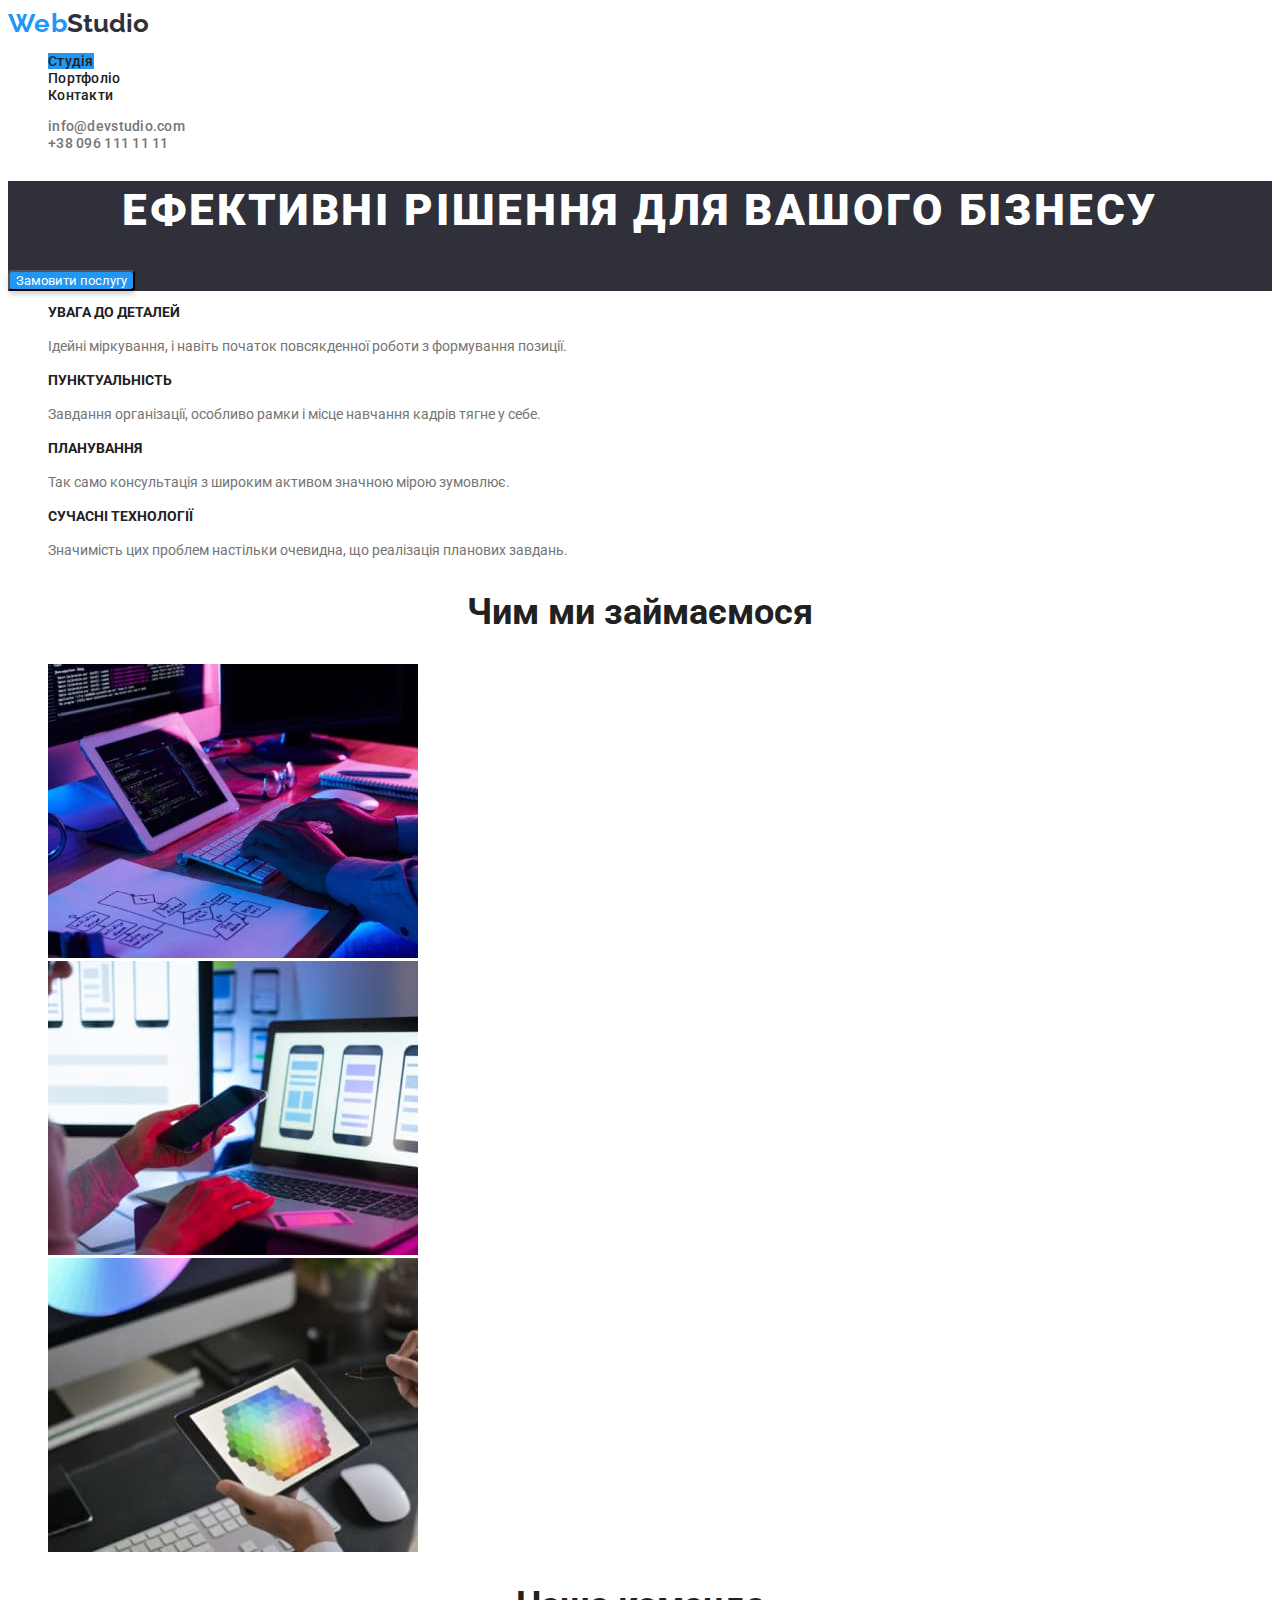
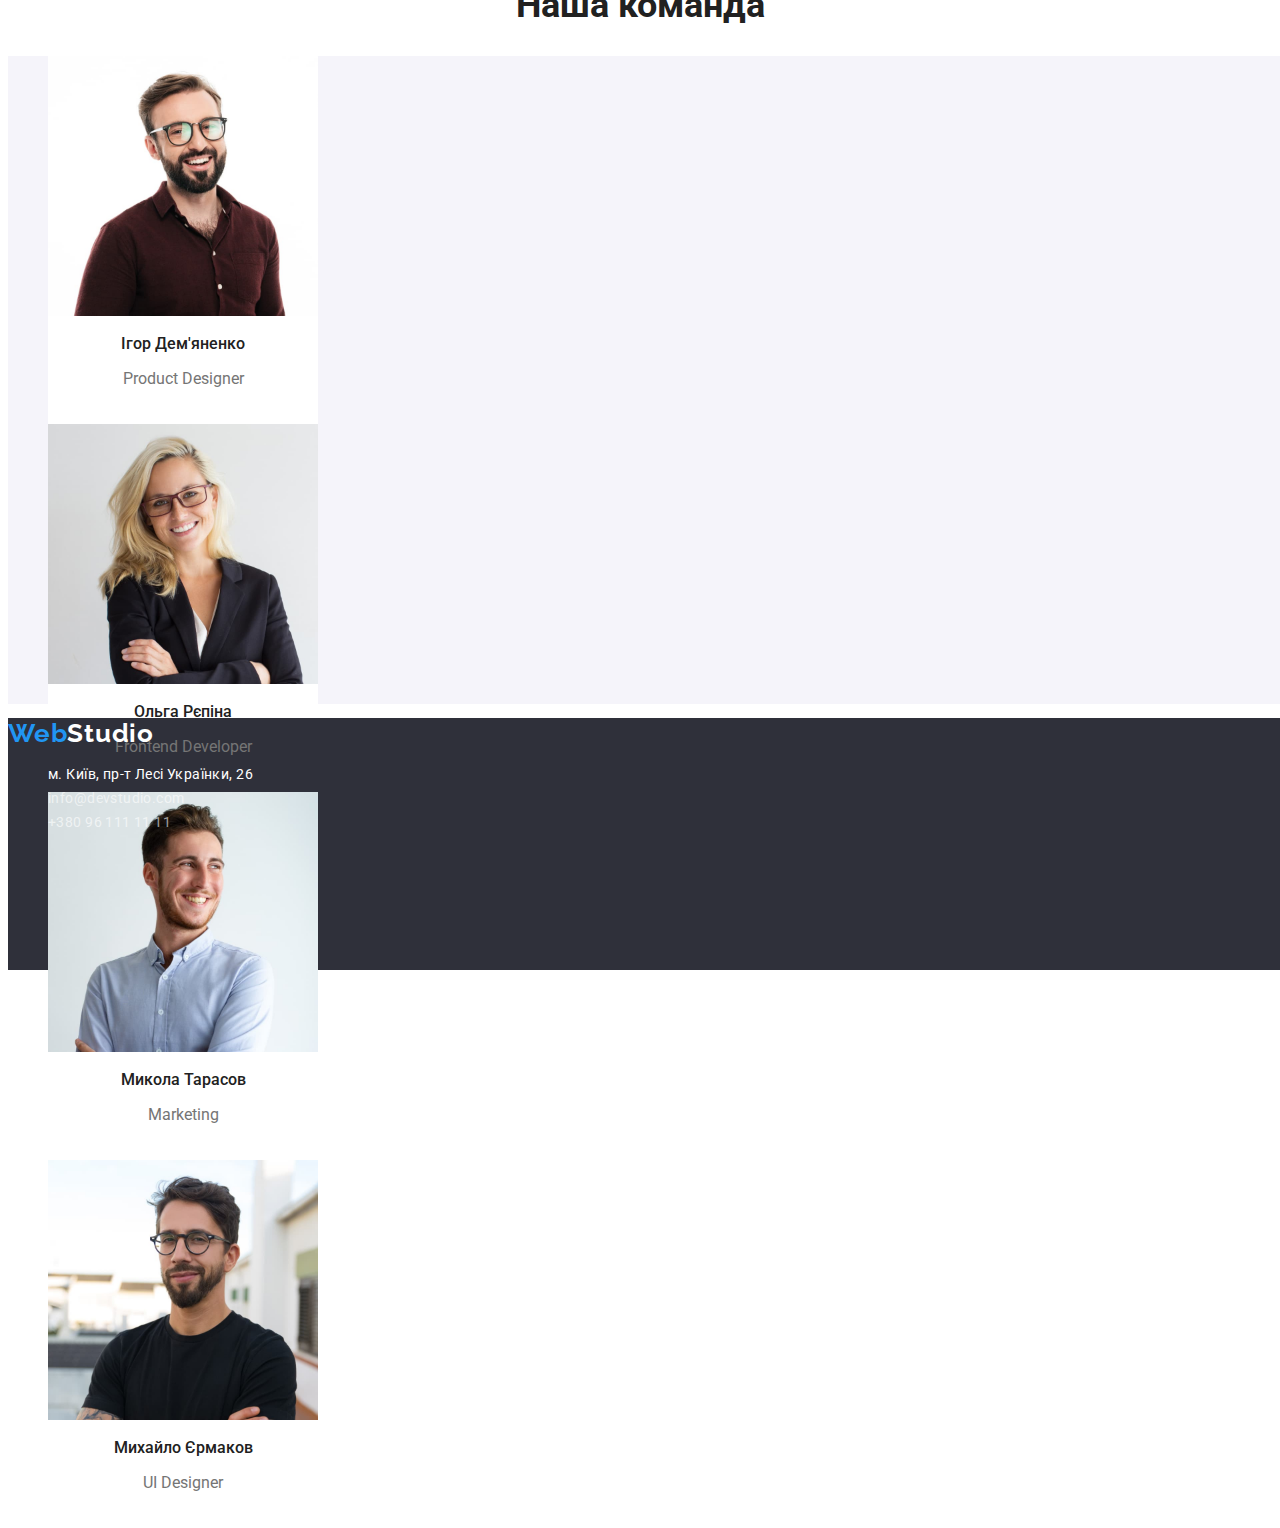
<file: index.html>
<!DOCTYPE html>
  <html lang="uk">
  <head>
    <meta charset="UTF-8">
    <meta http-equiv="X-UA-Compatible" content="IE=edge">
    <meta name="viewport" content="width=device-width, initial-scale=1.0">
    <title>Document</title>
    <link rel="preconnect" href="https://fonts.googleapis.com">
    <link rel="preconnect" href="https://fonts.gstatic.com" crossorigin>
    <link href="https://fonts.googleapis.com/css2?family=Raleway:wght@700&family=Roboto:wght@400;500;700;900&display=swap" rel="stylesheet">
    <link rel="stylesheet" href="./css/styles.css"/>
</head>
  <body>
<!--HEADER-->
<header>
    <nav class="header-nav">
      <a class="logo-header" href="./index.html">
        <span class="logo">Web</span>Studio
      </a>
    <ul class="link-list">
        <li><a class="link-items current list" href="./index.html">Студія</a></li>
        <li><a class="link-items  list" href="./portfolio.html">Портфоліо</a></li>
        <li><a class="link-items list" href="contacts">Контакти</a></li>
    </ul>
    </nav>
    <ul class="contacts">
        <li><a class="contacts-mail" href="mailto:info@devstudio.com">info@devstudio.com</a></li>
        <li><a class="contacts-tel" href="tel:+380961111111">+38 096 111 11 11</a></li>
    </ul>
</header>

   
<!--HERO--> 
<main>
  <section class="hero">
          <h1 class="hero-title">Ефективні рішення для вашого бізнесу</h1>
          <button class="hero-btn" type="button">Замовити послугу</button>
 </section>
 <section class="edge">
      <h2 class="visually-hidden">Наші переваги</h2>
        <ul class="edge-list">
          <li><h3 class="edge-title  list">УВАГА ДО ДЕТАЛЕЙ</h3><p class="meaning">Ідейні міркування, і навіть початок повсякденної роботи з формування позиції.</p></li>
          <li><h3 class="edge-title  list">ПУНКТУАЛЬНІСТЬ</h3><p class="meaning">Завдання організації, особливо рамки і місце навчання кадрів тягне у себе.</p></li>
          <li><h3 class="edge-title  list">ПЛАНУВАННЯ</h3><p class="meaning">Так само консультація з широким активом значною мірою зумовлює.</p></li>
          <li><h3 class="edge-title  list">СУЧАСНІ ТЕХНОЛОГІЇ</h3><p class="meaning">Значимість цих проблем настільки очевидна, що реалізація планових завдань.</p></li>
        </ul>
</section>
<section class="affairs">
      <h2 class="section-title">Чим ми займаємося</h2>
      <ul  class="affairs-list">
        <li><img class="affairs-items list" src="./images/dekstop.jpg" alt="робочий стіл" width="370"></li>
        <li><img class="affairs-items list" src="./images/notebook.jpg" alt="ноутбук" width="370"></li>
        <li><img class="affairs-items list" src="./images/laptop.jpg" alt="планшет" width="370"></li>
      </ul>
</section>
<section class="team">
  <h2 class="section-title">Наша команда</h2>
       <ul class="team-list">
            <li>
               <div class="conteiner-team">
                  <img class="photo-items list" src="./images/productdesigner.jpg" alt="Ігор Дем'яненко"  width="270">
                <h3 class="team-name">Ігор Дем'яненко</h3> <p class="team-position" lang="en">Product Designer</p>  
              </div>  
         </li>
          <li> 
              <div class="conteiner-team">
                <img class="photo-items list" src="./images/frontenddeveloper.jpg" alt="Ольга Рєпіна" width="270">
                <h3 class="team-name">Ольга Рєпіна</h3> <p class="team-position" lang="en">Frontend Developer</p> 
              </div>
          </li>
           <li> 
              <div class="conteiner-team">  
                  <img class="photo-items list" src="./images/marketing.jpg" alt="Микола Тарасов" width="270">
                  <h3 class="team-name">Микола Тарасов</h3> <p class="team-position" lang="en">Marketing</p>   
              </div>
           </li>
           <li>
              <div class="conteiner-team">
                  <img class="photo-items list" src="./images/uidesigner.jpg" alt="Михайло Єрмаков" width="270">
                  <h3 class="team-name">Михайло Єрмаков</h3> <p class="team-position" lang="en">UI Designer</p>
             </div>
           </li>
       </ul>
</section>
<!--FOOTER-->
</main>
       <footer class="footer">
        <a class="logo-link" href="./index.html">
       <span class="logo">Web</span>Studio</a>
      <address>     
        <ul class="footer-list list">
            <li><a class="footer-links-map link" href="https://goo.gl/maps/fhk3UUp2k1UyL6vdA" target="_blank" rel="noreferrer noopener">м. Київ, пр-т Лесі Українки, 26</a></li>
            <li><a class="footer-links-mail link" href="mailto:info@devstudio.com">info@devstudio.com</a></li>
            <li><a class="footer-links-tel link" href="tel:+380961111111">+380 96 111 11 11</a></li>
        </ul>
    </address>
  </footer>
  </body>
 </html>
</file>
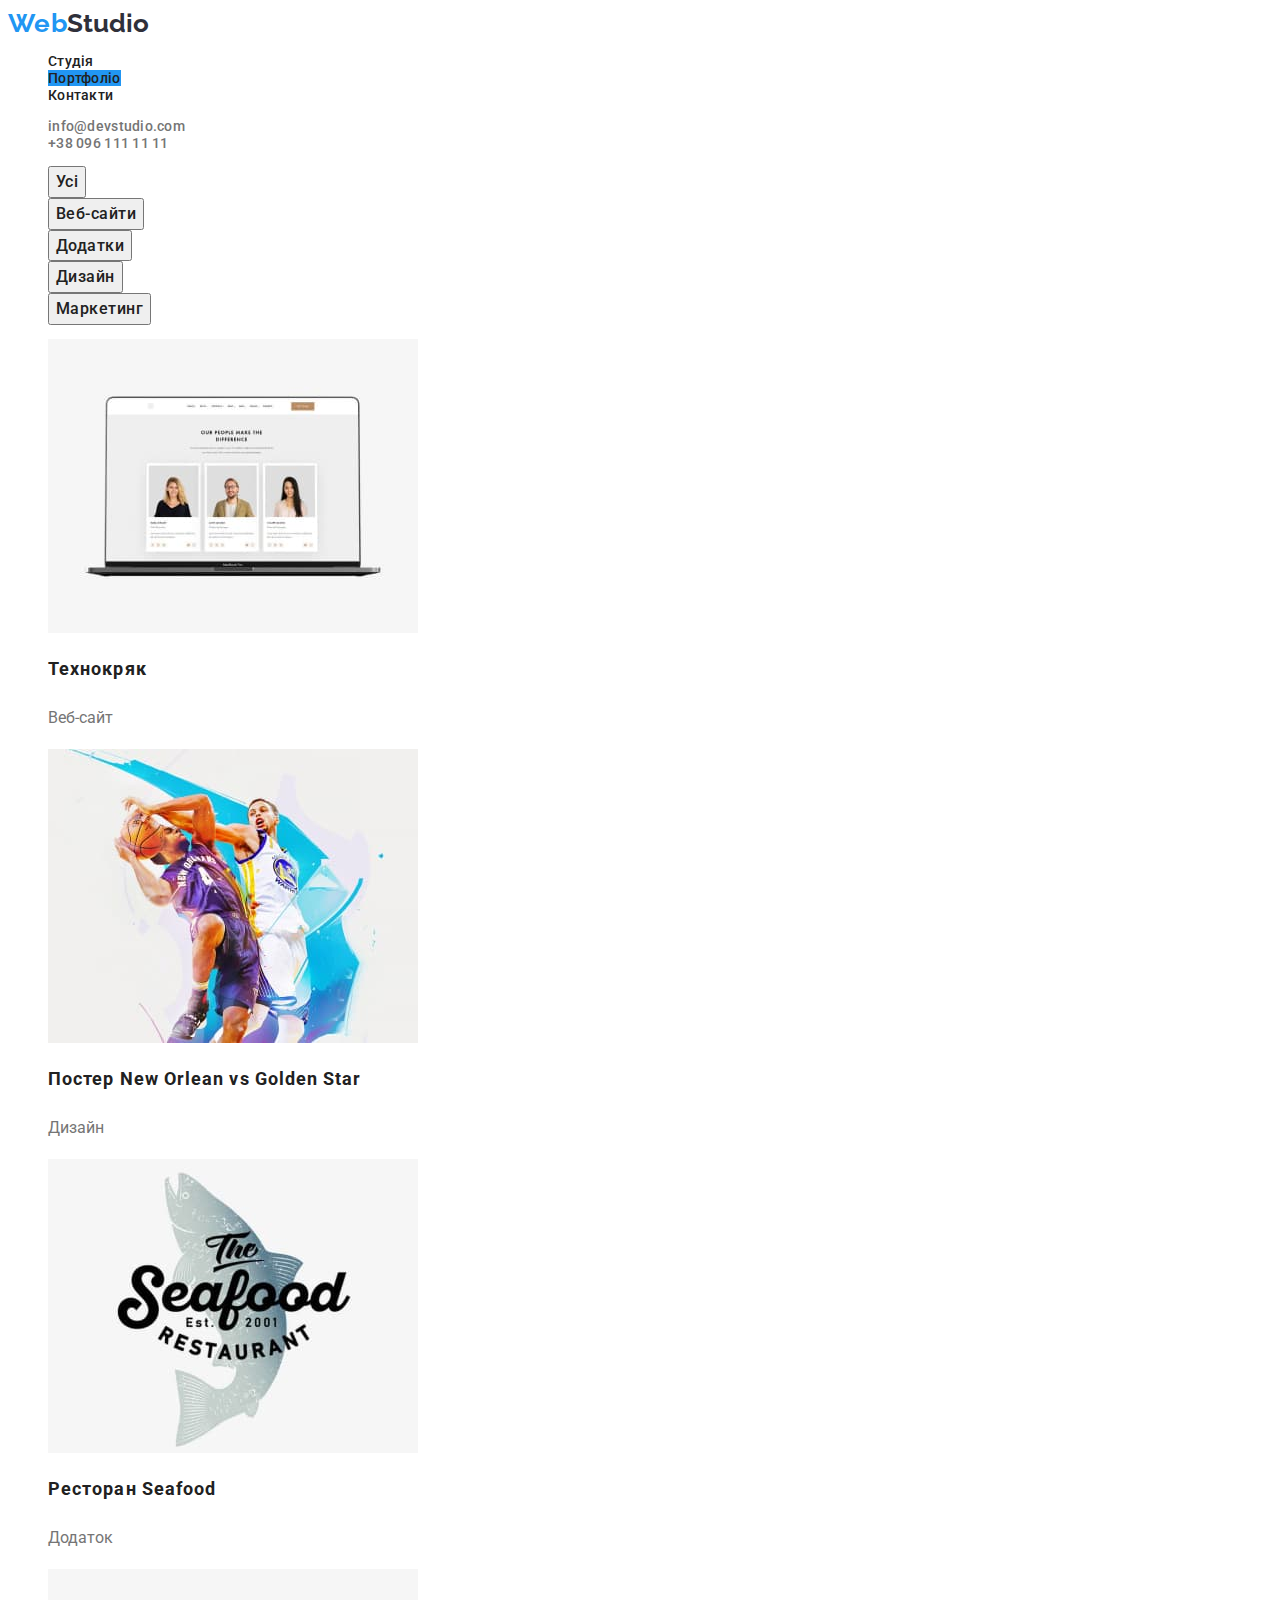
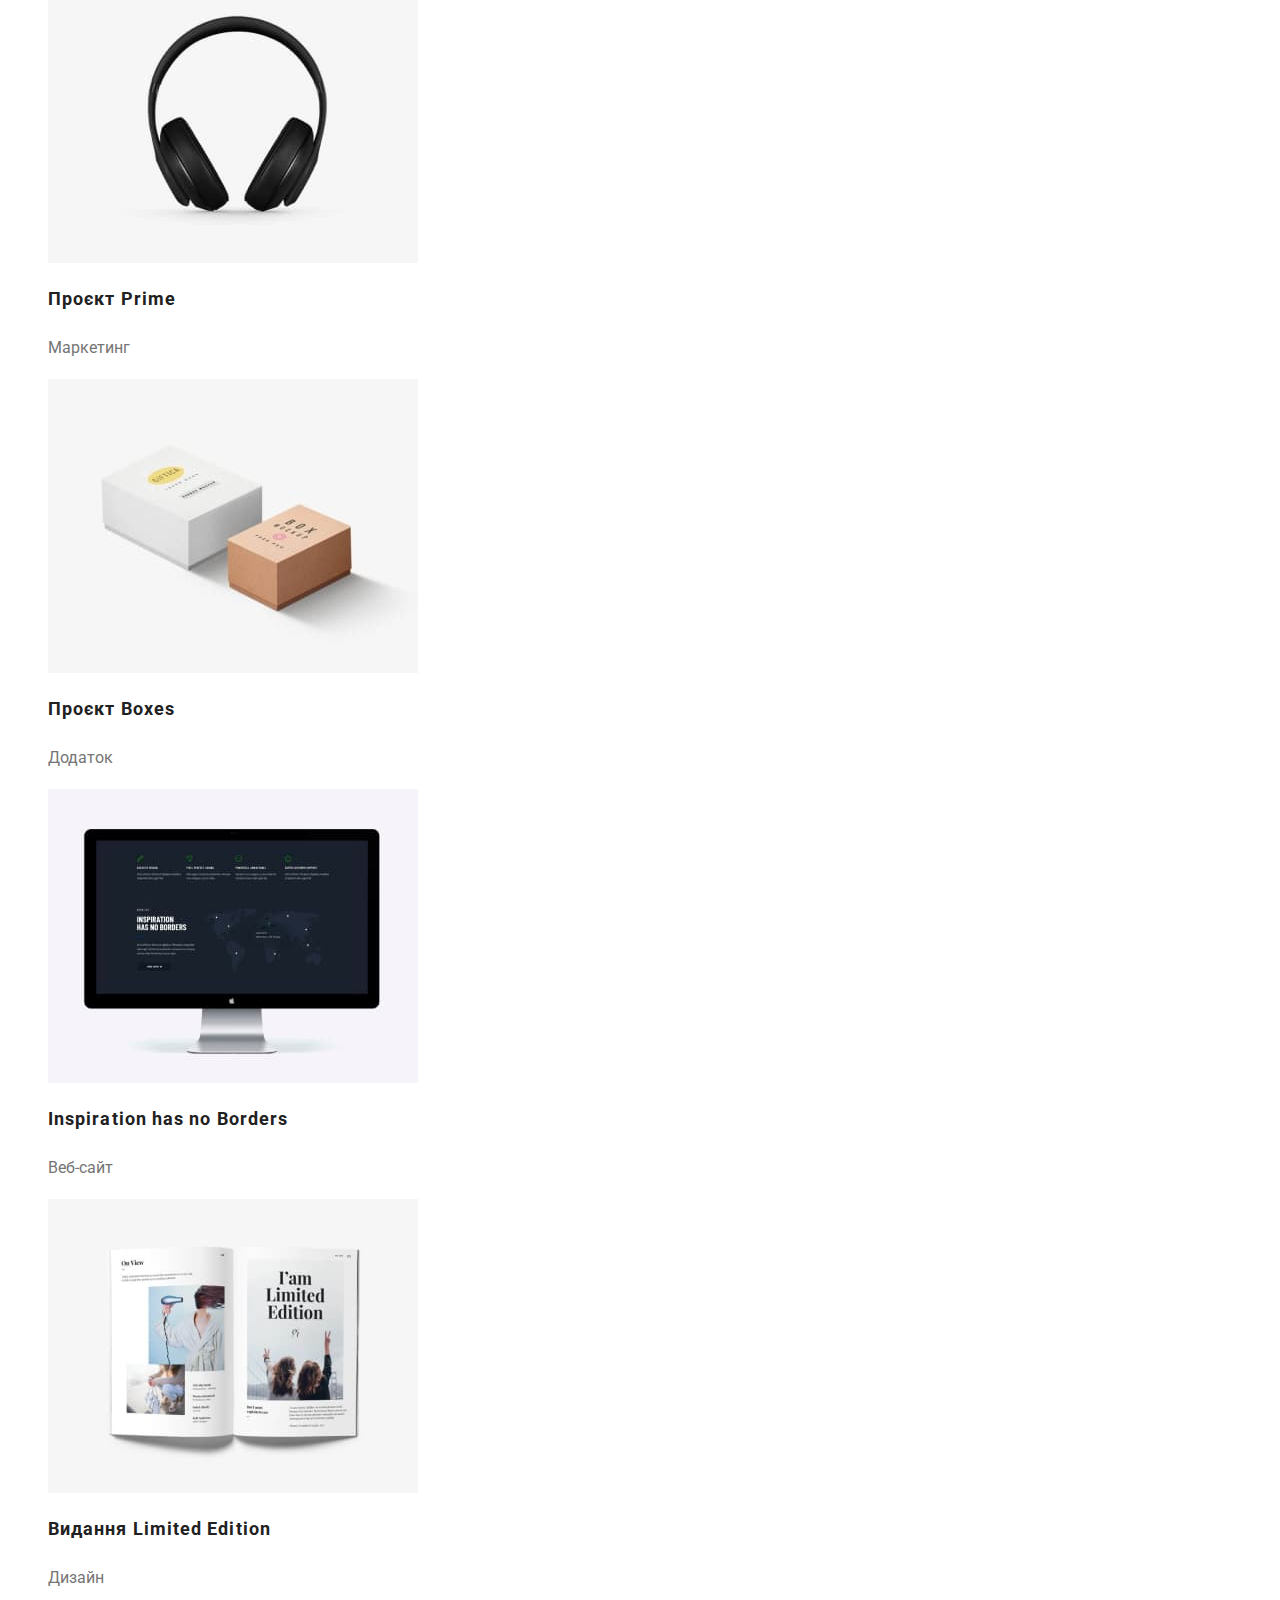
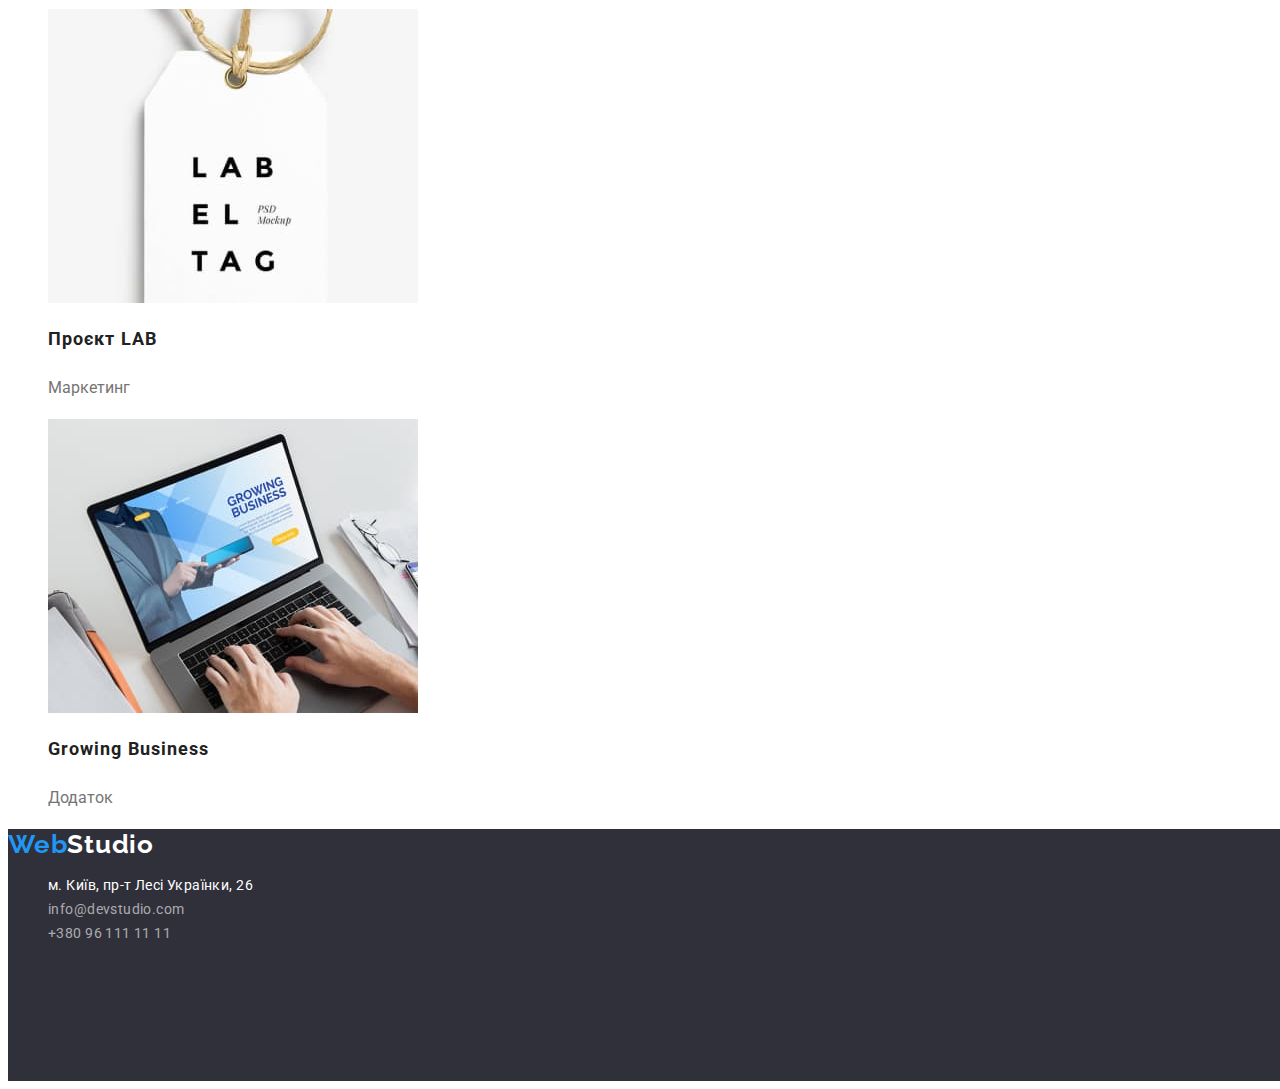
<file: portfolio.html>
<!DOCTYPE html>
<html lang="uk">
<head>
  <meta charset="UTF-8">
  <meta http-equiv="X-UA-Compatible" content="IE=edge">
  <meta name="viewport" content="width=device-width, initial-scale=1.0">
  <title>Document</title>
  <link rel="preconnect" href="https://fonts.googleapis.com">
  <link rel="preconnect" href="https://fonts.gstatic.com" crossorigin>
  <link href="https://fonts.googleapis.com/css2?family=Raleway:wght@700&family=Roboto:wght@400;500;700;900&display=swap" rel="stylesheet">
  <link rel="stylesheet" href="./css/styles.css"/>
</head>
<body>
    <!--HEADER-->
 <header>
    <nav class="header-nav">
          <a class="logo-header" href="./index.html">
            <span class="logo">Web</span>Studio
          </a>
        <ul class="link-list">
            <li><a class="link-items list" href="./index.html">Студія</a></li>
            <li><a class="link-items current list" href="./portfolio.html">Портфоліо</a></li>
            <li><a class="link-items list" href="contacts">Контакти</a></li>
        </ul>
        </nav>
        <ul class="contacts">
            <li><a class="contacts-mail" href="mailto:info@devstudio.com">info@devstudio.com</a></li>
            <li><a class="contacts-tel" href="tel:+380961111111">+38 096 111 11 11</a></li>
        </ul>
 </header>
 <main>
<!--HERO-->
<section class="btn-list">
          <h1 class="visually-hidden">Меню сайту</h1>
          <ul>
            <li><button class="btn-items list" type="button">Усі</button></li>
            <li><button class="btn-items list" type="button">Веб-сайти</button></li>
            <li><button class="btn-items list" type="button">Додатки</button></li>
            <li><button class="btn-items list" type="button">Дизайн</button></li>
            <li><button class="btn-items list" type="button">Маркетинг</button></li>
          </ul>
    <ul class="projects-list">
      <li class="projects-items list">
        <img src="./images/notebook_1.jpg" alt="notebook" width="370">
        <h2 class="project-title">Технокряк</h2>
        <p class="project-text">Веб-сайт</p>
      </li>
      <li class="projects-items list">
        <img src="./images/nba.jpg" alt="nba" width="370">
        <h2 class="project-title">Постер New Orlean vs Golden Star</h2>
        <p class="project-text">Дизайн</p>
      </li>
      <li class="projects-items list">
        <img src="./images/seafood.jpg" alt="seafood" width="370">
        <h2 class="project-title">Ресторан Seafood</h2>
        <p class="project-text">Додаток</p>
      </li>
      <li class="projects-items list">
        <img src="./images/headphones.jpg" alt="headphones" width="370">
        <h2 class="project-title">Проєкт Prime</h2>
        <p class="project-text">Маркетинг</p>
      </li>
      <li class="projects-items list">
        <img src="./images/box.jpg" alt="box" width="370">
        <h2 class="project-title">Проєкт Boxes</h2>
        <p class="project-text">Додаток</p>
      </li>
      <li class="projects-items list">
        <img src="./images/pc.jpg" alt="pc" width="370">
        <h2 class="project-title">Inspiration has no Borders</h2>
        <p class="project-text">Веб-сайт</p>
      </li>
      <li class="projects-items list">
        <img src="./images/book.jpg" alt="book" width="370">
        <h2 class="project-title">Видання Limited Edition</h2>
        <p class="project-text">Дизайн</p>
      </li>
      <li class="projects-items list">
        <img src="./images/lab.jpg" alt="lab">
        <h2 class="project-title">Проєкт LAB</h2>
        <p class="project-text">Маркетинг</p>
      </li>
      <li class="projects-items list">
        <img src="./images/notebook_2.jpg" alt="notebook_2">
        <h2 class="project-title">Growing Business</h2>
        <p class="project-text">Додаток</p>
      </li>
    </ul>
</section>
<!--футер-->
</main>
      <footer class="footer">
        <a class="logo-link" href="./index.html">
      <span class="logo">Web</span>Studio</a>
    <address>     
        <ul class="footer-list list">
            <li><a class="footer-links-map link" href="https://goo.gl/maps/fhk3UUp2k1UyL6vdA" target="_blank" rel="noreferrer noopener">м. Київ, пр-т Лесі Українки, 26</a></li>
            <li><a class="footer-links-mail link" href="mailto:info@devstudio.com">info@devstudio.com</a></li>
            <li><a class="footer-links-tel link" href="tel:+380961111111">+380 96 111 11 11</a></li>
        </ul>
    </address>
   </footer>
  </body>
</html>
</file>
<file: css/styles.css>
:root{
   --main-color:#ffffff;
   --primary-color:#757575;
   --second-color: #2F303A;
   --accent-color: #2196F3;
   --paragraph-color: #212121;
   --gray-background:#F5F4FA;
   --background-blue:#1886F3;
    }
a{
    text-decoration: none;
  }
ul{  
    list-style-type:none;
}
body{
    font-family: 'Roboto' , sans-serif;
    color: var(--paragraph-color);
    background-color: var(--main-color);
    font-size: 14px;
    
}
.visually-hidden {
    position: absolute;
    width: 1px;
    height: 1px;
    margin: -1px;
    border: 0;
    padding: 0;
    white-space: nowrap;
    clip-path: inset(100%);
    clip: rect(0 0 0 0);
    overflow: hidden;
  }
/*------HEADER------*/
.logo {
    font-family: 'Raleway' , sans-serif;
    color:var(--accent-color);
    font-weight: 700;
    font-size: 26px;
    line-height: 1.19;
    letter-spacing: 0.03em;
}
.logo-header{
    font-family: 'Raleway' , sans-serif;
    color: var(--second-color);
    font-weight: 700;
    font-size: 26px;
    line-height: 1.19;
    text-decoration: none;
}
.link-list .link-items:hover,
.link-list .link-items:focus{
   color: var(--accent-color);
}
.current{
    background-color: var(--accent-color);
}
.link-list .link-items{
    
    font-weight: 500;
    line-height: 1.14;
    letter-spacing: 0.02em;
    color: var(--paragraph-color);

}

.contacts-mail{
    font-weight: 500;
    line-height: 1.14;
    letter-spacing: 0.02em;
    color: var(--primary-color);
}
.contacts-tel{ 
    font-weight: 500;
    line-height: 1.14;
    letter-spacing: 0.02em;
    color: var(--primary-color);
}
.contacts .contacts-mail:hover ,
.contacts .contacts-mail:active{
    color: var(--accent-color);
}
.contacts .contacts-tel:hover ,
.contacts .contacts-tel:active{
    color: var(--accent-color);
}
/*-----------HERO---------*/
.hero{
background-color: var(--second-color);
}
.hero-title{
    font-weight: 900;
    font-size: 44px;
    line-height: 1.36;
    text-align: center;
    letter-spacing: 0.06em;
    text-transform: uppercase;
    color:var(--main-color);
}

.hero-btn{
    color: var(--main-color);
    background-color: var(--accent-color);
    cursor: pointer;
    box-shadow: 0px 4px 4px rgba(0, 0, 0, 0.15);
    border-radius: 4px;
    font-family: inherit;
}
.hero-btn:hover,
.hero-btn:focus{
    background-color:var(--background-blue)
}
.edge-title{
    font-size: 14px;
    line-height: 1.14;
    text-transform: uppercase;
    color:var(--paragraph-color);
 }   
.meaning{
    font-weight: 400;
    font-size: 14px;
    line-height: 1.7;
    color: var(--primary-color);
}
.section-title{
    font-size: 36px;
    line-height: 1.16;
    text-align: center;
    color: var(--paragraph-color);
}
.conteiner-team{
    width: 270px;
    height: 368px;
    left: 215px;
    top: 1632px;
    background: var(--main-color);
}

.team-list{
    width: 1600px;
    height: 648px;
    left: 0px;
    top: 1446px;
    background: var(--gray-background);
}
.team-name{
    font-weight: 500;
    font-size: 16px;
    line-height: 1.18;
    text-align: center;
    color: var(--paragraph-color);
}
.team-position{   
    font-size: 16px;
    line-height: 1.18;
    text-align: center;
    color: var(--primary-color);
}


.btn-list .btn-items:hover,
.btn-list .btn-items:active{
    color: var(--main-color);
    background-color: var(--accent-color);
}
.btn-items{
    cursor: pointer;
    font-family: inherit;
    font-style: normal;
    font-weight: 500;
    font-size: 16px;
    line-height: 1.62;
    text-align: center;
    letter-spacing: 0.03em;
    color:var(--paragraph-color);
}

.project-title{
    font-size: 18px;
    line-height: 2;
    letter-spacing: 0.06em;
}
.project-text{
    font-size: 16px;
    line-height: 1.88;
    color: var(--primary-color);
}

/*-------FOOTER------*/
.footer{
    background-color:var(--second-color);
    width: 1600px;
    height: 252px;
    left: 0px;
    top: 2094px;
}
.logo-link{
    font-family: 'Raleway' ,sans-serif;
    font-style: normal;
    font-weight: 700;
    font-size: 26px;
    line-height: 1.19;
    letter-spacing: 0.03em;
    color:var(--main-color);
}
.footer-links-map{
    font-family: inherit;
    font-style: normal;
    font-weight: 400;
    font-size: 14px;
    line-height: 1.71;
    letter-spacing: 0.03em;
    color: var(--main-color);
}
.footer-links-mail{
    font-family: inherit;
    font-style: normal;
    font-weight: 400;
    font-size: 14px;
    line-height: 1.71;
    letter-spacing: 0.03em;
    color: rgba(255, 255, 255, 0.6);
    

}
.footer-links-tel{
    font-family: inherit;
    font-style: normal;
    font-weight: 400;
    font-size: 14px;
    line-height: 1.71;
    letter-spacing: 0.03em;
    color: rgba(255, 255, 255, 0.6);
}
.logo{
    font-weight: 700;
    font-size: 26px;
    line-height: 1.19;
    letter-spacing: 0.03em;
    color: var(--accent-color);
}
.footer-list .footer-links-mail:hover,
.footer-list .footer-links-mail:focus{
color: var(--accent-color);
}
.footer-list .footer-links-tel:hover,
.footer-list .footer-links-tel:focus{
color: var(--accent-color);
}
</file>
